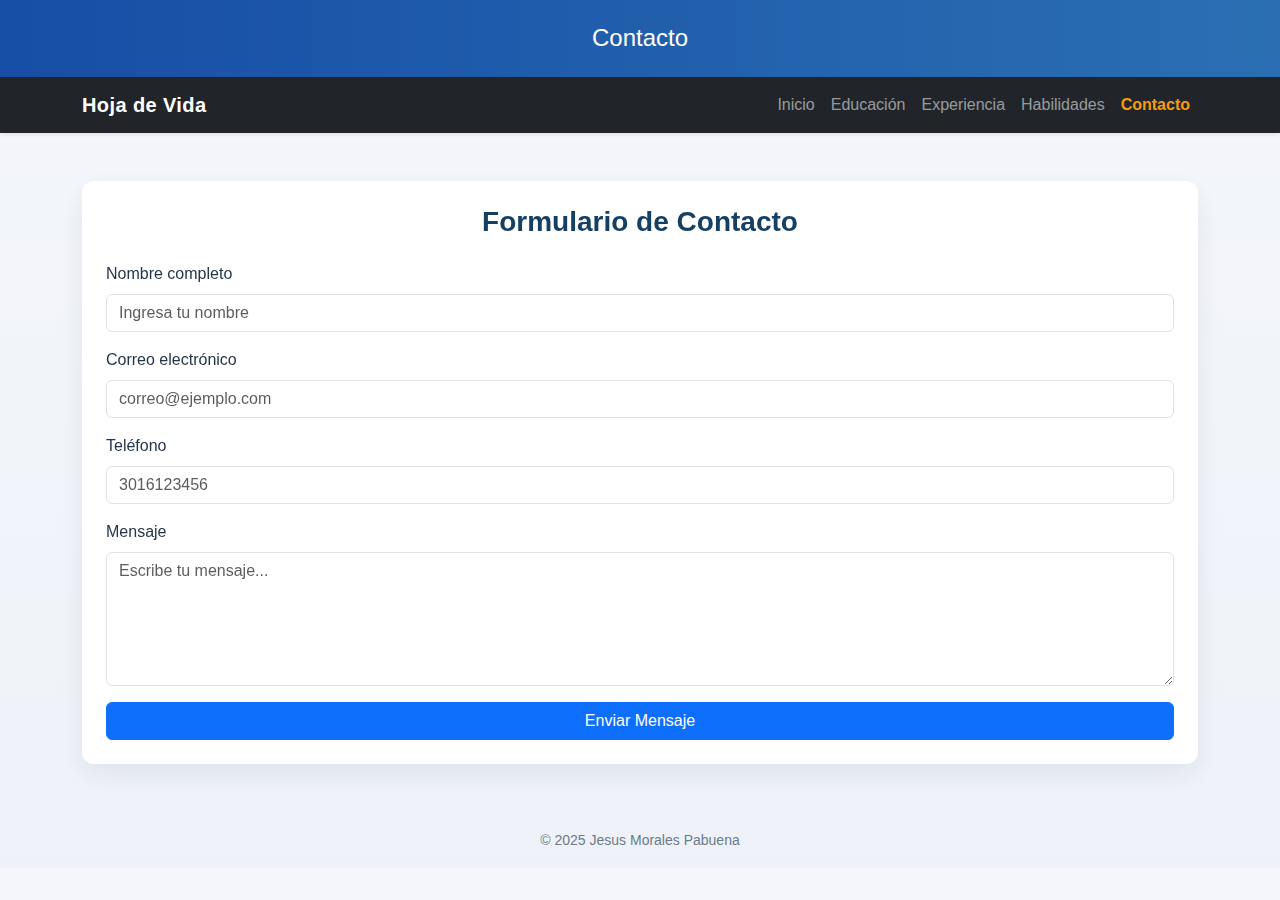
<file: contacto.html>
<!DOCTYPE html>
<html lang="es">
<head>
  <meta charset="utf-8" />
  <title>Contacto - Hoja de Vida</title>
  <meta name="viewport" content="width=device-width, initial-scale=1">
  <!-- Bootstrap CSS -->
  <link href="https://cdn.jsdelivr.net/npm/bootstrap@5.3.3/dist/css/bootstrap.min.css" rel="stylesheet">
  <!-- jQuery -->
  <script src="https://code.jquery.com/jquery-3.6.0.min.js"></script>
  <!-- Bootstrap Bundle JS -->
  <script src="https://cdn.jsdelivr.net/npm/bootstrap@5.3.3/dist/js/bootstrap.bundle.min.js"></script>
  <link rel="stylesheet" href="style.css">
</head>
<body>

<header class="header-main text-white text-center py-4">
  <div class="container">
    <h1 class="h4 mb-0">Contacto</h1>
  </div>
</header>

<nav class="navbar navbar-expand-lg navbar-dark bg-dark shadow-sm">
  <div class="container">
    <a class="navbar-brand" href="index.html">Hoja de Vida</a>
    <button class="navbar-toggler" type="button" data-bs-toggle="collapse" data-bs-target="#navmenu5">
      <span class="navbar-toggler-icon"></span>
    </button>
    <div class="collapse navbar-collapse" id="navmenu5">
      <ul class="navbar-nav ms-auto">
        <li class="nav-item"><a class="nav-link" href="index.html">Inicio</a></li>
        <li class="nav-item"><a class="nav-link" href="educacion.html">Educación</a></li>
        <li class="nav-item"><a class="nav-link" href="experiencia.html">Experiencia</a></li>
        <li class="nav-item"><a class="nav-link" href="habilidades.html">Habilidades</a></li>
        <li class="nav-item"><a class="nav-link active" href="contacto.html">Contacto</a></li>
      </ul>
    </div>
  </div>
</nav>

<main class="container my-5">
  <div class="p-4 bg-white section-card">
    <h3 class="card-title text-center mb-4">Formulario de Contacto</h3>
    <form id="contactForm" novalidate>
      <div class="mb-3">
        <label for="nombre" class="form-label">Nombre completo</label>
        <input type="text" id="nombre" class="form-control" placeholder="Ingresa tu nombre" required>
        <div class="invalid-feedback">Por favor ingresa tu nombre.</div>
      </div>
      <div class="mb-3">
        <label for="email" class="form-label">Correo electrónico</label>
        <input type="email" id="email" class="form-control" placeholder="correo@ejemplo.com" required>
        <div class="invalid-feedback">Por favor ingresa un correo válido.</div>
      </div>
      <div class="mb-3">
        <label for="telefono" class="form-label">Teléfono</label>
        <input type="tel" id="telefono" class="form-control" placeholder="3016123456">
      </div>
      <div class="mb-3">
        <label for="mensaje" class="form-label">Mensaje</label>
        <textarea id="mensaje" class="form-control" rows="5" placeholder="Escribe tu mensaje..." required></textarea>
        <div class="invalid-feedback">El mensaje no puede estar vacío.</div>
      </div>
      <button type="submit" class="btn btn-primary w-100">Enviar Mensaje</button>
    </form>
  </div>
</main>

<footer class="text-center py-3 footer">
  <small>© 2025 Jesus Morales Pabuena</small>
</footer>

<script>
$(function(){
    // Simple client-side validation with visual feedback (Bootstrap)
    $('#contactForm').on('submit', function(e){
        e.preventDefault();
        var form = this;
        var valid = true;

        $(form).find('input, textarea').removeClass('is-invalid');

        var nombre = $('#nombre').val().trim();
        var email = $('#email').val().trim();
        var mensaje = $('#mensaje').val().trim();

        if(nombre === '') { $('#nombre').addClass('is-invalid'); valid = false; }
        if(email === '' || !email.includes('@') || !email.includes('.')) { $('#email').addClass('is-invalid'); valid = false; }
        if(mensaje === '') { $('#mensaje').addClass('is-invalid'); valid = false; }

        if(!valid) {
            // scroll to first invalid
            $('html, body').animate({ scrollTop: $('.is-invalid').first().offset().top - 80 }, 400);
            return;
        }

        // success feedback
        alert('✅ Gracias, ' + nombre + '. Tu mensaje fue enviado correctamente.');
        form.reset();
    });

    $('.section-card').hide().fadeIn(700);
});
</script>

</body>
</html>
</file>
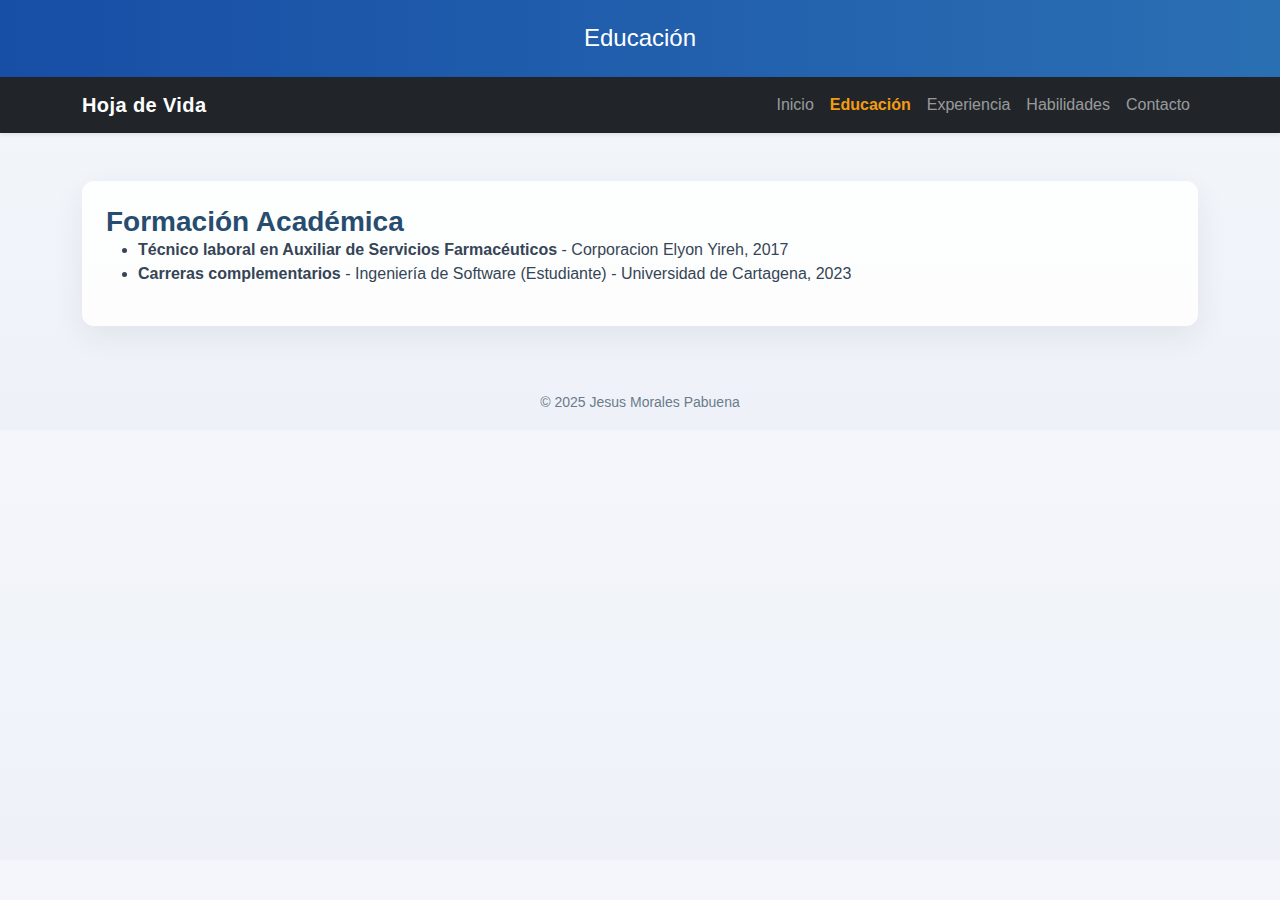
<file: educacion.html>
<!DOCTYPE html>
<html lang="es">
<head>
  <meta charset="utf-8" />
  <title>Educación - Hoja de Vida</title>
  <meta name="viewport" content="width=device-width, initial-scale=1">
  <!-- Bootstrap CSS -->
  <link href="https://cdn.jsdelivr.net/npm/bootstrap@5.3.3/dist/css/bootstrap.min.css" rel="stylesheet">
  <!-- jQuery -->
  <script src="https://code.jquery.com/jquery-3.6.0.min.js"></script>
  <!-- Bootstrap Bundle JS -->
  <script src="https://cdn.jsdelivr.net/npm/bootstrap@5.3.3/dist/js/bootstrap.bundle.min.js"></script>
  <link rel="stylesheet" href="style.css">
</head>
<body>

<header class="header-main text-white text-center py-4">
  <div class="container">
    <h1 class="h4 mb-0">Educación</h1>
  </div>
</header>

<nav class="navbar navbar-expand-lg navbar-dark bg-dark shadow-sm">
  <div class="container">
    <a class="navbar-brand" href="index.html">Hoja de Vida</a>
    <button class="navbar-toggler" type="button" data-bs-toggle="collapse" data-bs-target="#navmenu2">
      <span class="navbar-toggler-icon"></span>
    </button>
    <div class="collapse navbar-collapse" id="navmenu2">
      <ul class="navbar-nav ms-auto">
        <li class="nav-item"><a class="nav-link" href="index.html">Inicio</a></li>
        <li class="nav-item"><a class="nav-link active" href="educacion.html">Educación</a></li>
        <li class="nav-item"><a class="nav-link" href="experiencia.html">Experiencia</a></li>
        <li class="nav-item"><a class="nav-link" href="habilidades.html">Habilidades</a></li>
        <li class="nav-item"><a class="nav-link" href="contacto.html">Contacto</a></li>
      </ul>
    </div>
  </div>
</nav>

<main class="container my-5">
  <div class="p-4 bg-white section-card">
    <h3 class="card-title">Formación Académica</h3>
    <ul>
      <li><strong>Técnico laboral en Auxiliar de Servicios Farmacéuticos</strong> - Corporacion Elyon Yireh, 2017</li>
      <li><strong>Carreras complementarios</strong> - Ingeniería de Software (Estudiante) - Universidad de Cartagena, 2023</li>
    </ul>
  </div>
</main>

<footer class="text-center py-3 footer">
  <small>© 2025 Jesus Morales Pabuena</small>
</footer>

<script>
$(function(){
    $('.section-card').hide().fadeIn(800);
});
</script>

</body>
</html>
</file>
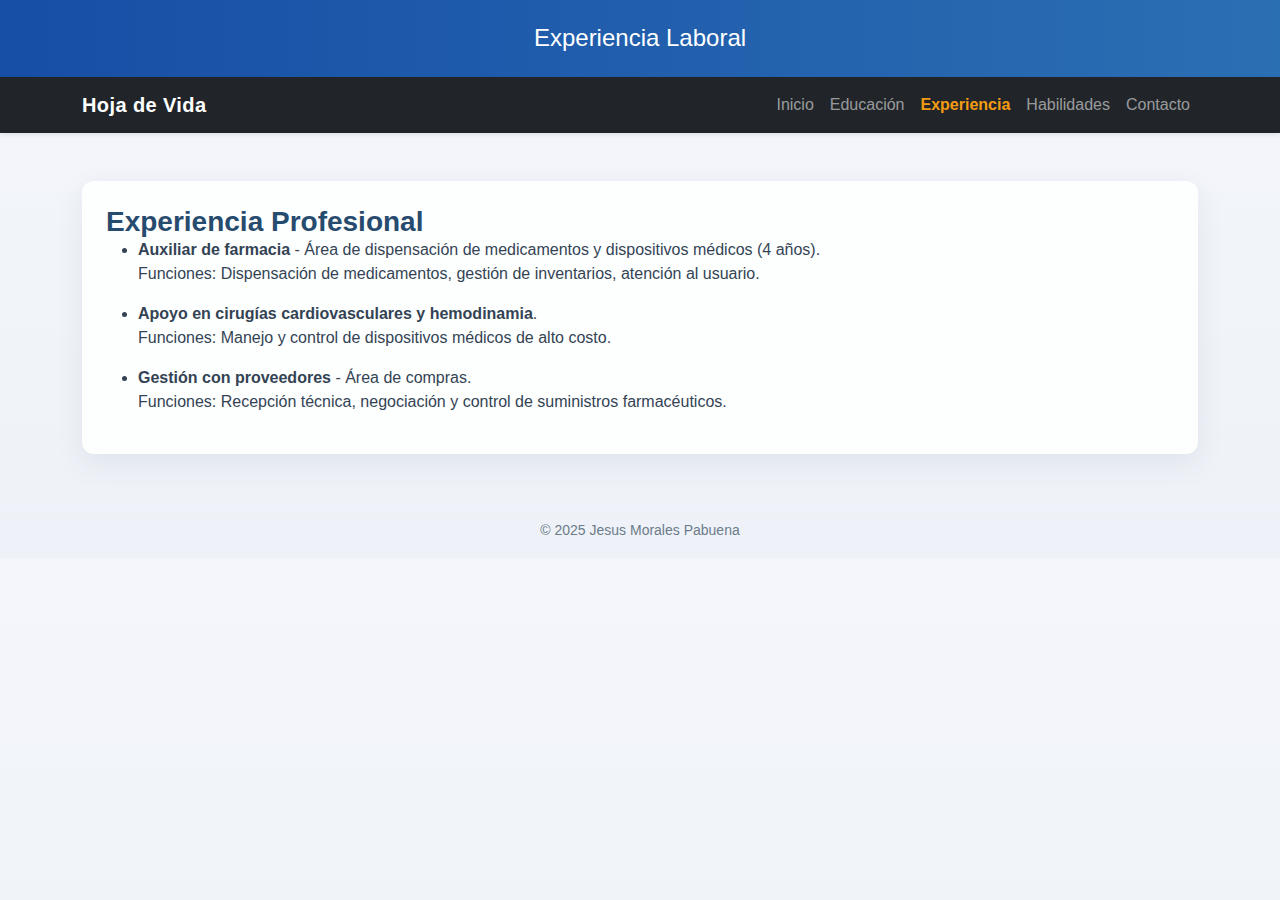
<file: experiencia.html>
<!DOCTYPE html>
<html lang="es">
<head>
  <meta charset="utf-8" />
  <title>Experiencia - Hoja de Vida</title>
  <meta name="viewport" content="width=device-width, initial-scale=1">
  <!-- Bootstrap CSS -->
  <link href="https://cdn.jsdelivr.net/npm/bootstrap@5.3.3/dist/css/bootstrap.min.css" rel="stylesheet">
  <!-- jQuery -->
  <script src="https://code.jquery.com/jquery-3.6.0.min.js"></script>
  <!-- Bootstrap Bundle JS -->
  <script src="https://cdn.jsdelivr.net/npm/bootstrap@5.3.3/dist/js/bootstrap.bundle.min.js"></script>
  <link rel="stylesheet" href="style.css">
</head>
<body>

<header class="header-main text-white text-center py-4">
  <div class="container">
    <h1 class="h4 mb-0">Experiencia Laboral</h1>
  </div>
</header>

<nav class="navbar navbar-expand-lg navbar-dark bg-dark shadow-sm">
  <div class="container">
    <a class="navbar-brand" href="index.html">Hoja de Vida</a>
    <button class="navbar-toggler" type="button" data-bs-toggle="collapse" data-bs-target="#navmenu3">
      <span class="navbar-toggler-icon"></span>
    </button>
    <div class="collapse navbar-collapse" id="navmenu3">
      <ul class="navbar-nav ms-auto">
        <li class="nav-item"><a class="nav-link" href="index.html">Inicio</a></li>
        <li class="nav-item"><a class="nav-link" href="educacion.html">Educación</a></li>
        <li class="nav-item"><a class="nav-link active" href="experiencia.html">Experiencia</a></li>
        <li class="nav-item"><a class="nav-link" href="habilidades.html">Habilidades</a></li>
        <li class="nav-item"><a class="nav-link" href="contacto.html">Contacto</a></li>
      </ul>
    </div>
  </div>
</nav>

<main class="container my-5">
  <div class="p-4 bg-white section-card">
    <h3 class="card-title">Experiencia Profesional</h3>
    <ul>
      <li><strong>Auxiliar de farmacia</strong> - Área de dispensación de medicamentos y dispositivos médicos (4 años).
        <p>Funciones: Dispensación de medicamentos, gestión de inventarios, atención al usuario.</p>
      </li>
      <li><strong>Apoyo en cirugías cardiovasculares y hemodinamia</strong>.
        <p>Funciones: Manejo y control de dispositivos médicos de alto costo.</p>
      </li>
      <li><strong>Gestión con proveedores</strong> - Área de compras.
        <p>Funciones: Recepción técnica, negociación y control de suministros farmacéuticos.</p>
      </li>
    </ul>
  </div>
</main>

<footer class="text-center py-3 footer">
  <small>© 2025 Jesus Morales Pabuena</small>
</footer>

<script>
$(function(){
    $('.section-card').hide().fadeIn(800);
});
</script>

</body>
</html>
</file>
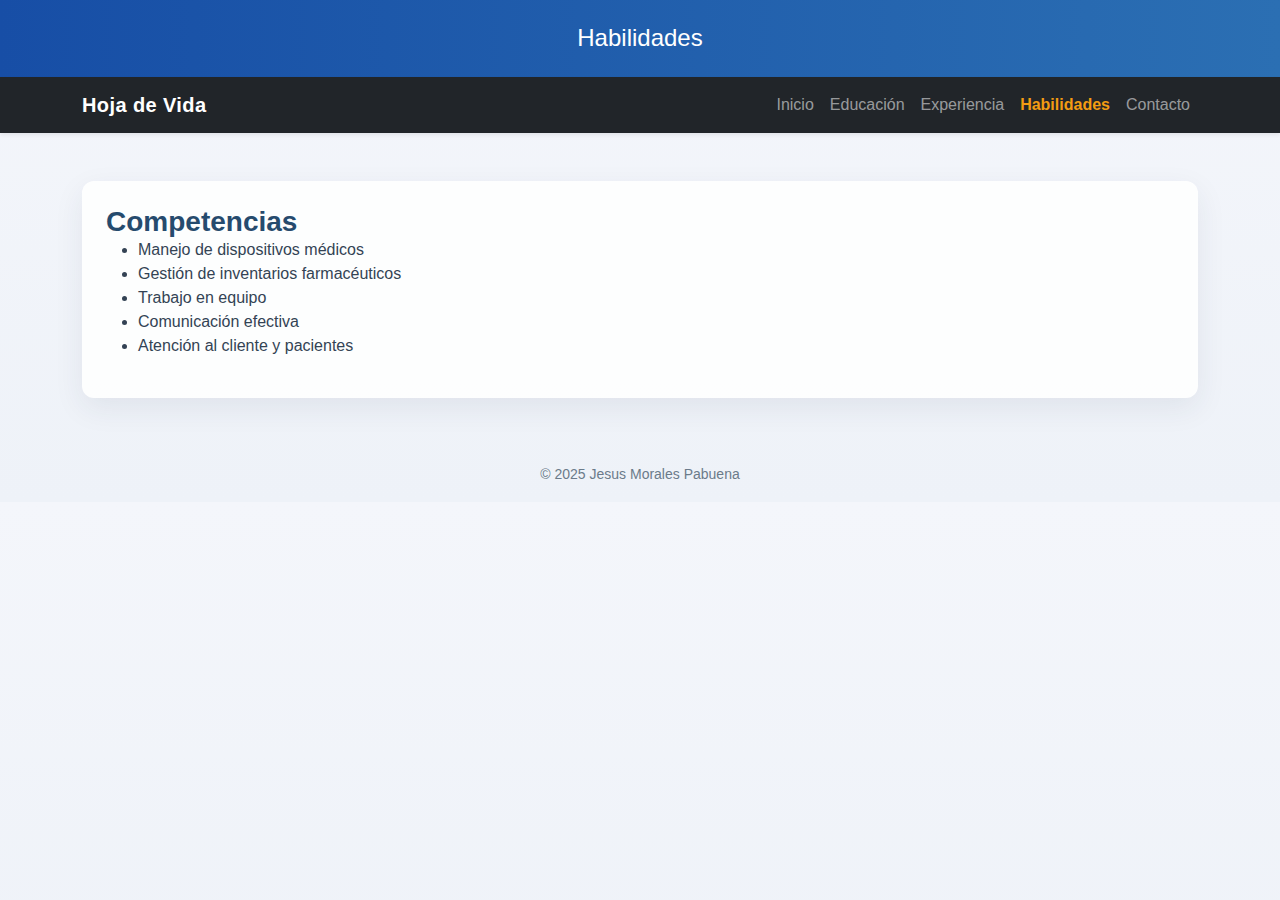
<file: habilidades.html>
<!DOCTYPE html>
<html lang="es">
<head>
  <meta charset="utf-8" />
  <title>Habilidades - Hoja de Vida</title>
  <meta name="viewport" content="width=device-width, initial-scale=1">
  <!-- Bootstrap CSS -->
  <link href="https://cdn.jsdelivr.net/npm/bootstrap@5.3.3/dist/css/bootstrap.min.css" rel="stylesheet">
  <!-- jQuery -->
  <script src="https://code.jquery.com/jquery-3.6.0.min.js"></script>
  <!-- Bootstrap Bundle JS -->
  <script src="https://cdn.jsdelivr.net/npm/bootstrap@5.3.3/dist/js/bootstrap.bundle.min.js"></script>
  <link rel="stylesheet" href="style.css">
</head>
<body>

<header class="header-main text-white text-center py-4">
  <div class="container">
    <h1 class="h4 mb-0">Habilidades</h1>
  </div>
</header>

<nav class="navbar navbar-expand-lg navbar-dark bg-dark shadow-sm">
  <div class="container">
    <a class="navbar-brand" href="index.html">Hoja de Vida</a>
    <button class="navbar-toggler" type="button" data-bs-toggle="collapse" data-bs-target="#navmenu4">
      <span class="navbar-toggler-icon"></span>
    </button>
    <div class="collapse navbar-collapse" id="navmenu4">
      <ul class="navbar-nav ms-auto">
        <li class="nav-item"><a class="nav-link" href="index.html">Inicio</a></li>
        <li class="nav-item"><a class="nav-link" href="educacion.html">Educación</a></li>
        <li class="nav-item"><a class="nav-link" href="experiencia.html">Experiencia</a></li>
        <li class="nav-item"><a class="nav-link active" href="habilidades.html">Habilidades</a></li>
        <li class="nav-item"><a class="nav-link" href="contacto.html">Contacto</a></li>
      </ul>
    </div>
  </div>
</nav>

<main class="container my-5">
  <div class="p-4 bg-white section-card">
    <h3 class="card-title">Competencias</h3>
    <ul>
      <li>Manejo de dispositivos médicos</li>
      <li>Gestión de inventarios farmacéuticos</li>
      <li>Trabajo en equipo</li>
      <li>Comunicación efectiva</li>
      <li>Atención al cliente y pacientes</li>
    </ul>
  </div>
</main>

<footer class="text-center py-3 footer">
  <small>© 2025 Jesus Morales Pabuena</small>
</footer>

<script>
$(function(){
    $('.section-card').hide().fadeIn(800);
});
</script>

</body>
</html>
</file>
<file: style.css>
body {
    font-family: 'Segoe UI', Tahoma, Geneva, Verdana, sans-serif;
    margin: 0;
    padding: 0;
    background: linear-gradient(180deg,#f4f6fb 0%, #eef2f8 100%);
    color: #243447;
}
.header-main {
    background: linear-gradient(90deg,#174ea6,#2b6fb3);
    color: white;
}
.profile-img {
    width: 160px;
    height: 160px;
    object-fit: cover;
    border-radius: 50%;
    border: 6px solid rgba(243,156,18,0.95);
    box-shadow: 0 10px 25px rgba(36,52,71,0.25);
    transition: transform .3s ease, box-shadow .3s ease;
}
.profile-img:hover {
    transform: translateY(-6px) scale(1.03);
    box-shadow: 0 18px 35px rgba(36,52,71,0.35);
}
.section-card {
    border-radius: 12px;
    box-shadow: 0 10px 30px rgba(36,52,71,0.08);
}
.badge-accent {
    background: #f39c12;
    color: white;
}
.navbar-brand {
    font-weight: 700;
    letter-spacing: 0.4px;
}
.card-title {
    color: #143d63;
    font-weight: 700;
}
.footer {
    background: transparent;
    color: #6b7b8a;
}
a.nav-link.active {
    color: #f39c12 !important;
    font-weight: 700;
}
@media (max-width: 576px) {
    .profile-img {
        width: 120px;
        height: 120px;
    }
}
</file>
